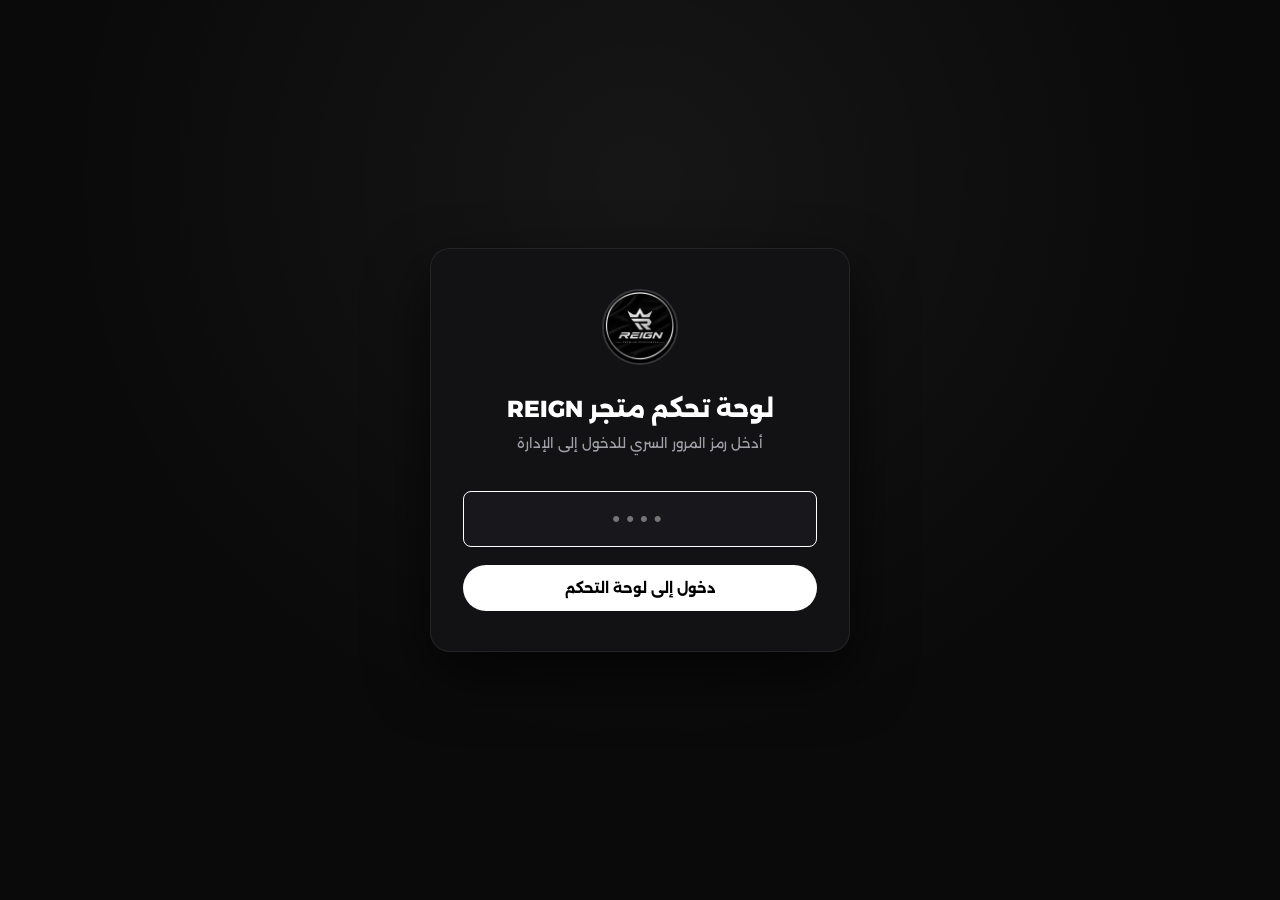
<file: admin.html>
<!DOCTYPE html>
<html lang="ar" dir="rtl">
<head>
  <meta charset="UTF-8">
  <meta name="viewport" content="width=device-width, initial-scale=1.0">
  <title>لوحة تحكم REIGN | Admin Dashboard</title>
  <link rel="icon" type="image/jpeg" href="assets/img/logo.jpg">
  <link rel="preconnect" href="https://fonts.googleapis.com">
  <link rel="preconnect" href="https://fonts.gstatic.com" crossorigin>
  <link href="https://fonts.googleapis.com/css2?family=Alexandria:wght@300;400;500;600;700;800;900&family=Outfit:wght@400;600;700;800;900&display=swap" rel="stylesheet">
  <style>
    :root {
      --bg-primary: #0a0a0b;
      --bg-secondary: #121215;
      --bg-card: #18181c;
      --bg-card-hover: #222228;
      --border-color: rgba(255, 255, 255, 0.08);
      --border-focus: rgba(255, 255, 255, 0.28);
      --text-primary: #ffffff;
      --text-secondary: #a1a1aa;
      --text-muted: #71717a;
      --accent-gold: #e6c687;
      --accent-green: #22c55e;
      --accent-red: #ef4444;
      --accent-blue: #3b82f6;
      --radius-sm: 8px;
      --radius-md: 14px;
      --radius-lg: 20px;
      --radius-full: 9999px;
      --font-ar: 'Alexandria', -apple-system, BlinkMacSystemFont, sans-serif;
      --font-en: 'Outfit', sans-serif;
    }

    * {
      box-sizing: border-box;
      margin: 0;
      padding: 0;
    }

    body {
      background: var(--bg-primary);
      color: var(--text-primary);
      font-family: var(--font-ar);
      min-height: 100vh;
      line-height: 1.5;
      -webkit-font-smoothing: antialiased;
    }

    /* PIN Gate */
    .pin-gate {
      display: flex;
      flex-direction: column;
      align-items: center;
      justify-content: center;
      min-height: 100vh;
      padding: 24px;
      background: radial-gradient(circle at 50% 20%, rgba(255, 255, 255, 0.05) 0%, transparent 60%);
    }

    .pin-box {
      background: var(--bg-secondary);
      border: 1px solid var(--border-color);
      padding: 40px 32px;
      border-radius: var(--radius-lg);
      max-width: 420px;
      width: 100%;
      text-align: center;
      box-shadow: 0 25px 60px rgba(0, 0, 0, 0.7);
    }

    .pin-logo {
      width: 76px;
      height: 76px;
      border-radius: 50%;
      border: 2px solid rgba(255, 255, 255, 0.15);
      margin-bottom: 20px;
      object-fit: cover;
    }

    .pin-input {
      width: 100%;
      background: var(--bg-card);
      border: 1px solid var(--border-color);
      color: #fff;
      padding: 14px;
      border-radius: var(--radius-sm);
      font-size: 1.4rem;
      text-align: center;
      letter-spacing: 6px;
      margin: 18px 0;
      outline: none;
      transition: border-color 0.2s;
    }

    .pin-input:focus {
      border-color: #fff;
    }

    /* Dashboard Layout */
    .dashboard-wrap {
      display: none;
      max-width: 1320px;
      margin: 0 auto;
      padding: 30px 20px 80px;
    }

    /* Top Nav */
    .dash-header {
      display: flex;
      align-items: center;
      justify-content: space-between;
      padding: 20px 24px;
      background: var(--bg-secondary);
      border: 1px solid var(--border-color);
      border-radius: var(--radius-md);
      margin-bottom: 30px;
      flex-wrap: wrap;
      gap: 16px;
    }

    .brand-id {
      display: flex;
      align-items: center;
      gap: 14px;
    }

    .brand-id img {
      width: 48px;
      height: 48px;
      border-radius: 50%;
      border: 1px solid var(--border-color);
    }

    .header-actions {
      display: flex;
      align-items: center;
      gap: 10px;
      flex-wrap: wrap;
    }

    .btn {
      display: inline-flex;
      align-items: center;
      gap: 8px;
      padding: 10px 18px;
      border-radius: var(--radius-full);
      font-size: 0.88rem;
      font-weight: 700;
      cursor: pointer;
      text-decoration: none;
      border: none;
      transition: all 0.2s;
      font-family: inherit;
    }

    .btn-white {
      background: #ffffff;
      color: #000000;
    }
    .btn-white:hover {
      background: #e4e4e7;
      transform: translateY(-1px);
    }

    .btn-dark {
      background: var(--bg-card);
      color: #ffffff;
      border: 1px solid var(--border-color);
    }
    .btn-dark:hover {
      background: var(--bg-card-hover);
      border-color: var(--border-focus);
    }

    .btn-danger {
      background: rgba(239, 68, 68, 0.15);
      color: var(--accent-red);
      border: 1px solid rgba(239, 68, 68, 0.25);
    }

    /* Stats Grid */
    .stats-grid {
      display: grid;
      grid-template-columns: repeat(auto-fit, minmax(260px, 1fr));
      gap: 20px;
      margin-bottom: 32px;
    }

    .stat-card {
      background: var(--bg-secondary);
      border: 1px solid var(--border-color);
      border-radius: var(--radius-md);
      padding: 24px;
      position: relative;
      overflow: hidden;
      display: flex;
      flex-direction: column;
      justify-content: space-between;
    }

    .stat-card::after {
      content: '';
      position: absolute;
      top: 0;
      left: 0;
      right: 0;
      height: 3px;
      background: linear-gradient(90deg, #fff, transparent);
      opacity: 0.2;
    }

    .stat-header {
      display: flex;
      align-items: center;
      justify-content: space-between;
      margin-bottom: 12px;
    }

    .stat-title {
      font-size: 0.85rem;
      color: var(--text-secondary);
      font-weight: 600;
    }

    .stat-icon {
      width: 38px;
      height: 38px;
      border-radius: var(--radius-sm);
      background: var(--bg-card);
      display: flex;
      align-items: center;
      justify-content: center;
      color: #fff;
    }

    .stat-number {
      font-family: var(--font-en), var(--font-ar);
      font-size: 2.3rem;
      font-weight: 900;
      letter-spacing: -0.02em;
      color: #fff;
      display: flex;
      align-items: baseline;
      gap: 8px;
    }

    .stat-badge {
      font-size: 0.72rem;
      font-weight: 700;
      padding: 2px 8px;
      border-radius: var(--radius-full);
      background: rgba(34, 197, 94, 0.15);
      color: var(--accent-green);
    }

    .stat-sub {
      font-size: 0.78rem;
      color: var(--text-muted);
      margin-top: 6px;
    }

    /* Section Card */
    .section-card {
      background: var(--bg-secondary);
      border: 1px solid var(--border-color);
      border-radius: var(--radius-lg);
      padding: 28px;
      margin-bottom: 30px;
    }

    .section-header {
      display: flex;
      align-items: center;
      justify-content: space-between;
      margin-bottom: 22px;
      padding-bottom: 14px;
      border-bottom: 1px solid var(--border-color);
      flex-wrap: wrap;
      gap: 14px;
    }

    .section-title {
      font-size: 1.25rem;
      font-weight: 800;
      display: flex;
      align-items: center;
      gap: 10px;
    }

    /* Products Grid in Admin */
    .admin-prods-grid {
      display: grid;
      grid-template-columns: repeat(auto-fill, minmax(320px, 1fr));
      gap: 22px;
    }

    .admin-prod-card {
      background: var(--bg-card);
      border: 1px solid var(--border-color);
      border-radius: var(--radius-md);
      overflow: hidden;
      display: flex;
      flex-direction: column;
      transition: border-color 0.2s;
    }

    .admin-prod-card:hover {
      border-color: var(--border-focus);
    }

    .admin-prod-media {
      position: relative;
      height: 200px;
      background: #111;
      overflow: hidden;
    }

    .admin-prod-img {
      width: 100%;
      height: 100%;
      object-fit: cover;
      object-position: center 30%;
    }

    .admin-prod-badge {
      position: absolute;
      top: 12px;
      right: 12px;
      background: rgba(0, 0, 0, 0.75);
      padding: 4px 10px;
      border-radius: var(--radius-full);
      font-size: 0.72rem;
      font-weight: 700;
      border: 1px solid rgba(255, 255, 255, 0.15);
    }

    .admin-prod-body {
      padding: 18px;
      flex-grow: 1;
      display: flex;
      flex-direction: column;
      gap: 12px;
    }

    .admin-prod-title {
      font-size: 1.05rem;
      font-weight: 800;
      color: #fff;
    }

    .admin-prod-price-row {
      display: flex;
      align-items: center;
      gap: 10px;
    }

    .current-price {
      font-family: var(--font-en), var(--font-ar);
      font-size: 1.3rem;
      font-weight: 800;
      color: #fff;
    }

    .old-price {
      font-family: var(--font-en), var(--font-ar);
      font-size: 0.95rem;
      color: var(--text-muted);
      text-decoration: line-through;
    }

    .discount-pill {
      font-size: 0.72rem;
      font-weight: 700;
      padding: 2px 8px;
      border-radius: var(--radius-full);
      background: rgba(239, 68, 68, 0.15);
      color: var(--accent-red);
      border: 1px solid rgba(239, 68, 68, 0.25);
    }

    .no-discount-pill {
      font-size: 0.72rem;
      font-weight: 600;
      padding: 2px 8px;
      border-radius: var(--radius-full);
      background: rgba(255, 255, 255, 0.06);
      color: var(--text-muted);
    }

    .sizes-indicator {
      display: flex;
      gap: 6px;
      align-items: center;
      font-size: 0.75rem;
      color: var(--text-secondary);
    }

    .size-tag {
      background: var(--bg-secondary);
      padding: 2px 8px;
      border-radius: var(--radius-sm);
      border: 1px solid var(--border-color);
      font-family: var(--font-en);
      font-weight: 700;
      color: #fff;
    }

    .admin-prod-footer {
      padding-top: 14px;
      margin-top: auto;
      border-top: 1px solid var(--border-color);
      display: flex;
      gap: 8px;
    }

    /* Edit Product Modal */
    .modal-overlay {
      position: fixed;
      inset: 0;
      background: rgba(0, 0, 0, 0.85);
      backdrop-filter: blur(10px);
      z-index: 1000;
      display: none;
      align-items: center;
      justify-content: center;
      padding: 20px;
    }

    .modal-overlay.active {
      display: flex;
    }

    .modal-window {
      background: var(--bg-secondary);
      border: 1px solid var(--border-color);
      border-radius: var(--radius-lg);
      max-width: 650px;
      width: 100%;
      max-height: 90vh;
      overflow-y: auto;
      padding: 28px;
      box-shadow: 0 30px 80px rgba(0, 0, 0, 0.8);
      position: relative;
    }

    .modal-header {
      display: flex;
      align-items: center;
      justify-content: space-between;
      margin-bottom: 22px;
      padding-bottom: 14px;
      border-bottom: 1px solid var(--border-color);
    }

    .modal-close {
      background: transparent;
      border: none;
      color: var(--text-secondary);
      font-size: 1.5rem;
      cursor: pointer;
      line-height: 1;
    }

    .form-grid {
      display: grid;
      grid-template-columns: 1fr 1fr;
      gap: 16px;
    }

    .form-group {
      margin-bottom: 16px;
    }

    .form-group.full {
      grid-column: 1 / -1;
    }

    .form-group label {
      display: block;
      font-size: 0.84rem;
      font-weight: 700;
      color: var(--text-secondary);
      margin-bottom: 6px;
    }

    .form-control {
      width: 100%;
      background: var(--bg-card);
      border: 1px solid var(--border-color);
      color: #ffffff;
      padding: 10px 14px;
      border-radius: var(--radius-sm);
      font-size: 0.92rem;
      font-family: inherit;
      outline: none;
      transition: border-color 0.2s;
    }

    .form-control:focus {
      border-color: #fff;
    }

    .switch-wrap {
      display: flex;
      align-items: center;
      gap: 12px;
      padding: 12px;
      background: var(--bg-card);
      border: 1px solid var(--border-color);
      border-radius: var(--radius-sm);
      cursor: pointer;
    }

    .switch-wrap input[type="checkbox"] {
      width: 20px;
      height: 20px;
      cursor: pointer;
      accent-color: #fff;
    }

    .upload-preview-box {
      display: flex;
      align-items: center;
      gap: 14px;
      background: var(--bg-card);
      padding: 10px;
      border-radius: var(--radius-sm);
      border: 1px dashed var(--border-color);
      margin-top: 6px;
    }

    .upload-preview-img {
      width: 60px;
      height: 60px;
      object-fit: cover;
      border-radius: var(--radius-sm);
      background: #000;
    }

    /* Settings Form */
    .settings-grid {
      display: grid;
      grid-template-columns: repeat(auto-fit, minmax(240px, 1fr));
      gap: 18px;
    }

    /* Toast */
    #admin-toast {
      position: fixed;
      bottom: 24px;
      left: 24px;
      background: #fff;
      color: #000;
      padding: 12px 24px;
      border-radius: var(--radius-full);
      font-size: 0.88rem;
      font-weight: 700;
      box-shadow: 0 10px 30px rgba(0, 0, 0, 0.6);
      z-index: 2000;
      display: none;
      align-items: center;
      gap: 8px;
    }

    @media (max-width: 640px) {
      .form-grid {
        grid-template-columns: 1fr;
      }
      .dash-header {
        flex-direction: column;
        align-items: flex-start;
      }
      .header-actions {
        width: 100%;
        justify-content: space-between;
      }
    }
  </style>
</head>
<body>

  <!-- 1. PIN Access Gate -->
  <div id="pin-section" class="pin-gate">
    <div class="pin-box">
      <img src="assets/img/logo.jpg" alt="REIGN" class="pin-logo">
      <h2 style="font-size: 1.45rem; font-weight: 800; margin-bottom: 6px;">لوحة تحكم متجر REIGN</h2>
      <p style="font-size: 0.84rem; color: var(--text-secondary); margin-bottom: 20px;">
        أدخل رمز المرور السري للدخول إلى الإدارة
      </p>

      <form onsubmit="handlePinSubmit(event)">
        <input type="password" id="admin-pin-input" class="pin-input" placeholder="••••" autofocus maxlength="8">
        <button type="submit" class="btn btn-white" style="width: 100%; justify-content: center; padding: 14px;">
          دخول إلى لوحة التحكم
        </button>
      </form>
      <div id="pin-error" style="color: var(--accent-red); font-size: 0.82rem; margin-top: 12px; display: none;">
        رمز المرور غير صحيح، حاول مرة أخرى!
      </div>
    </div>
  </div>

  <!-- 2. Main Admin Dashboard -->
  <div id="admin-dashboard" class="dashboard-wrap">

    <!-- Top Header -->
    <header class="dash-header">
      <div class="brand-id">
        <img src="assets/img/logo.jpg" alt="REIGN">
        <div>
          <h1 style="font-size: 1.35rem; font-weight: 800;">لوحة تحكم REIGN الرئيسية</h1>
          <span style="font-size: 0.8rem; color: var(--text-secondary);">إدارة الأسعار، الخصومات، الصور، والزوار</span>
        </div>
      </div>

      <div class="header-actions">
        <a href="index.html" target="_blank" class="btn btn-dark">
          <svg width="16" height="16" viewBox="0 0 24 24" fill="none" stroke="currentColor" stroke-width="2"><path d="M18 13v6a2 2 0 0 1-2 2H5a2 2 0 0 1-2-2V8a2 2 0 0 1 2-2h6"/><polyline points="15 3 21 3 21 9"/><line x1="10" y1="14" x2="21" y2="3"/></svg>
          معاينة المتجر
        </a>
        <button class="btn btn-danger" onclick="logoutAdmin()">خروج</button>
      </div>
    </header>

    <!-- Analytics & Stats Grid -->
    <section class="stats-grid">
      <!-- Today's Visitors (Daily auto-reset) -->
      <div class="stat-card">
        <div class="stat-header">
          <span class="stat-title">زوار اليوم (Today's Visitors)</span>
          <div class="stat-icon">
            <svg width="20" height="20" viewBox="0 0 24 24" fill="none" stroke="currentColor" stroke-width="2"><path d="M16 21v-2a4 4 0 0 0-4-4H6a4 4 0 0 0-4 4v2"/><circle cx="9" cy="7" r="4"/><polyline points="16 11 18 13 22 9"/></svg>
          </div>
        </div>
        <div class="stat-number">
          <span id="stat-today-visitors">0</span>
          <span class="stat-badge">يتجدد يومياً</span>
        </div>
        <div class="stat-sub" id="stat-today-date">تاريخ اليوم: جارِ التحميل...</div>
      </div>

      <!-- All-Time Visitors -->
      <div class="stat-card">
        <div class="stat-header">
          <span class="stat-title">إجمالي الزوار منذ الإطلاق (All-Time)</span>
          <div class="stat-icon">
            <svg width="20" height="20" viewBox="0 0 24 24" fill="none" stroke="currentColor" stroke-width="2"><circle cx="12" cy="12" r="10"/><polyline points="12 6 12 12 14 14"/></svg>
          </div>
        </div>
        <div class="stat-number">
          <span id="stat-alltime-visitors">0</span>
        </div>
        <div class="stat-sub">مجموع كل الزيارات المسجلة في السيرفر</div>
      </div>

      <!-- Active Products -->
      <div class="stat-card">
        <div class="stat-header">
          <span class="stat-title">المنتجات المعروضة للبيع</span>
          <div class="stat-icon">
            <svg width="20" height="20" viewBox="0 0 24 24" fill="none" stroke="currentColor" stroke-width="2"><path d="M6 2 3 6v14a2 2 0 0 0 2 2h14a2 2 0 0 0 2-2V6l-3-4Z"/><line x1="3" x2="21" y1="6" y2="6"/><path d="M16 10a4 4 0 0 1-8 0"/></svg>
          </div>
        </div>
        <div class="stat-number">
          <span id="stat-products-count">3</span>
        </div>
        <div class="stat-sub">بالمقاسين الموحدين (M, L و XL, XXL)</div>
      </div>
    </section>

    <!-- Products Management Section -->
    <section class="section-card">
      <div class="section-header">
        <div>
          <h2 class="section-title">
            <svg width="22" height="22" viewBox="0 0 24 24" fill="none" stroke="currentColor" stroke-width="2"><rect x="3" y="3" width="18" height="18" rx="2"/><path d="M9 3v18"/><path d="M15 9h6"/><path d="M15 15h6"/></svg>
            تعديل المنتجات المعروضة الحالية
          </h2>
          <p style="font-size: 0.82rem; color: var(--text-secondary); margin-top: 4px;">
            عدّل أسعار المنتجات، شغّل أو ألغِ الخصومات، وغيّر الصور الحالية مباشرة بدون الحاجة لحذف المنتج وإعادة إضافته.
          </p>
        </div>
        <div style="display: flex; gap: 10px; flex-wrap: wrap;">
          <button class="btn btn-dark" style="font-size: 0.82rem; border-color: rgba(255,255,255,0.2);" onclick="resetToOfficialProducts()" title="تحديث واستعادة صور وبيانات الـ 4 صور الأصلية لكل منتج من السيرفر">
            <svg width="15" height="15" viewBox="0 0 24 24" fill="none" stroke="currentColor" stroke-width="2"><polyline points="23 4 23 10 17 10"/><path d="M20.49 15a9 9 0 1 1-2.12-9.36L23 10"/></svg>
            تحديث الصور للأصلية (4 صور)
          </button>
          <button class="btn btn-dark" style="font-size: 0.82rem;" onclick="downloadProductsJson()" title="تحميل ملف products.json بالمواصفات والأسعار المحدثة">
            <svg width="15" height="15" viewBox="0 0 24 24" fill="none" stroke="currentColor" stroke-width="2"><path d="M21 15v4a2 2 0 0 1-2 2H5a2 2 0 0 1-2-2v-4"/><polyline points="7 10 12 15 17 10"/><line x1="12" y1="15" x2="12" y2="3"/></svg>
            تصدير products.json
          </button>
          <button class="btn btn-white" onclick="openNewProductModal()">
            <svg width="16" height="16" viewBox="0 0 24 24" fill="none" stroke="currentColor" stroke-width="2.5"><line x1="12" y1="5" x2="12" y2="19"/><line x1="5" y1="12" x2="19" y2="12"/></svg>
            إضافة منتج جديد
          </button>
        </div>
      </div>

      <div class="admin-prods-grid" id="admin-prods-grid">
        <!-- Rendered by JS -->
      </div>
    </section>

    <!-- Active Bundles & Pricing Tiers in Admin -->
    <section class="section-card">
      <div class="section-header">
        <h2 class="section-title">
          <svg width="22" height="22" viewBox="0 0 24 24" fill="none" stroke="currentColor" stroke-width="2"><polyline points="20 12 20 22 4 22 4 12"/><rect x="2" y="7" width="20" height="5"/><line x1="12" y1="22" x2="12" y2="7"/><path d="M12 7H7.5a2.5 2.5 0 0 1 0-5C11 2 12 7 12 7z"/><path d="M12 7h4.5a2.5 2.5 0 0 0 0-5C13 2 12 7 12 7z"/></svg>
          عروض الباندل والكميات التلقائية (Active Multi-Buy Bundles)
        </h2>
        <span style="font-size: 0.78rem; font-weight: 800; color: #22c55e; background: rgba(34,197,94,0.15); padding: 4px 10px; border-radius: 999px; border: 1px solid rgba(34,197,94,0.35);">
          مفعّلة وتلقائية في المتجر والواتساب ✓
        </span>
      </div>

      <div style="display: grid; grid-template-columns: repeat(auto-fit, minmax(280px, 1fr)); gap: 16px;">
        <div style="background: var(--bg-card); border: 1px solid var(--border-color); border-radius: var(--radius-sm); padding: 16px;">
          <div style="font-size: 0.8rem; color: #fff; font-weight: 800; margin-bottom: 4px;">باندل الثنائي (أي 2 بنطلون)</div>
          <div style="font-size: 1.4rem; font-weight: 900; color: #fff; margin-bottom: 6px;">1,500 <span style="font-size: 0.85rem; color: var(--text-muted);">ج.م (بدلاً من 1,740 ج.م)</span></div>
          <p style="font-size: 0.78rem; color: var(--text-secondary); margin: 0;">توفير 240 ج.م للعميل. يتم احتساب السعر تلقائياً عند وصول سلة العميل إلى قطعتين مشكلتين.</p>
        </div>

        <div style="background: var(--bg-card); border: 1px solid rgba(34,197,94,0.3); border-radius: var(--radius-sm); padding: 16px;">
          <div style="font-size: 0.8rem; color: #22c55e; font-weight: 800; margin-bottom: 4px;">باندل الترايو الثلاثي (أي 3 بنطلونات) 🔥</div>
          <div style="font-size: 1.4rem; font-weight: 900; color: #22c55e; margin-bottom: 6px;">2,000 <span style="font-size: 0.85rem; color: var(--text-muted);">ج.م (بدلاً من 2,610 ج.م)</span></div>
          <p style="font-size: 0.78rem; color: var(--text-secondary); margin: 0;">توفير 610 ج.م كاملة للعميل. أعلى نسبة مبيعات وأفضل قيمة مقابل سعر بالمتجر.</p>
        </div>
      </div>
    </section>

    <!-- Store Settings Section -->
    <section class="section-card">
      <div class="section-header">
        <h2 class="section-title">
          <svg width="22" height="22" viewBox="0 0 24 24" fill="none" stroke="currentColor" stroke-width="2"><path d="M12.22 2h-.44a2 2 0 0 0-2 2v.18a2 2 0 0 1-1 1.73l-.43.25a2 2 0 0 1-2 0l-.15-.08a2 2 0 0 0-2.73.73l-.22.38a2 2 0 0 0 .73 2.73l.15.1a2 2 0 0 1 1 1.72v.51a2 2 0 0 1-1 1.74l-.15.09a2 2 0 0 0-.73 2.73l.22.38a2 2 0 0 0 2.73.73l.15-.08a2 2 0 0 1 2 0l.43.25a2 2 0 0 1 1 1.73V20a2 2 0 0 0 2 2h.44a2 2 0 0 0 2-2v-.18a2 2 0 0 1 1-1.73l.43-.25a2 2 0 0 1 2 0l.15.08a2 2 0 0 0 2.73-.73l.22-.39a2 2 0 0 0-.73-2.73l-.15-.08a2 2 0 0 1-1-1.74v-.5a2 2 0 0 1 1-1.74l.15-.09a2 2 0 0 0 .73-2.73l-.22-.38a2 2 0 0 0-2.73-.73l-.15.08a2 2 0 0 1-2 0l-.43-.25a2 2 0 0 1-1-1.73V4a2 2 0 0 0-2-2z"/><circle cx="12" cy="12" r="3"/></svg>
          إعدادات الواتساب واستقبال الطلبات
        </h2>
      </div>

      <div class="settings-grid">
        <div class="form-group full">
          <label>رقم الواتساب لاستقبال الطلبات:</label>
          <input type="text" id="setting-whatsapp" class="form-control" placeholder="01277141615" style="max-width: 360px;">
        </div>
      </div>

      <div style="margin-top: 18px;">
        <button class="btn btn-white" onclick="saveStoreSettings()">
          حفظ إعدادات المتجر
        </button>
      </div>
    </section>

  </div>

  <!-- 3. Edit Product Modal -->
  <div class="modal-overlay" id="edit-prod-modal">
    <div class="modal-window">
      <div class="modal-header">
        <h3 style="font-size: 1.25rem; font-weight: 800;" id="modal-title">تعديل المنتج</h3>
        <button class="modal-close" onclick="closeEditModal()">&times;</button>
      </div>

      <form id="edit-prod-form" onsubmit="handleProductSave(event)">
        <input type="hidden" id="edit-prod-id">

        <div class="form-grid">
          <div class="form-group full">
            <label>اسم المنتج بالعربي:</label>
            <input type="text" id="edit-name-ar" class="form-control" required>
          </div>

          <div class="form-group full">
            <label>وصف مختصر / سطر فرعي:</label>
            <input type="text" id="edit-subtitle-ar" class="form-control">
          </div>

          <!-- Price & Old Price -->
          <div class="form-group">
            <label>السعر الفعلي الحالي (ج.م):</label>
            <input type="number" id="edit-price" class="form-control" required min="1" step="1">
          </div>

          <div class="form-group">
            <label>السعر القديم قبل الخصم (ج.م):</label>
            <input type="number" id="edit-old-price" class="form-control" min="1" step="1">
          </div>

          <!-- Discount Toggle -->
          <div class="form-group full">
            <label class="switch-wrap">
              <input type="checkbox" id="edit-has-discount" onchange="toggleDiscountFields()">
              <div>
                <strong style="color: #fff; font-size: 0.9rem;">تفعيل الخصم على هذا المنتج؟</strong>
                <p style="font-size: 0.78rem; color: var(--text-secondary); margin-top: 2px;">
                  عند تفعيل الخصم، يظهر السعر القديم مشطوباً مع شارة الخصم تلقائياً.
                </p>
              </div>
            </label>
          </div>

          <div class="form-group full" id="discount-badge-group">
            <label>نص بادج الخصم (اختياري، مثلاً: وفر 230 ج.م):</label>
            <input type="text" id="edit-discount-text" class="form-control" placeholder="وفر 230 ج.م">
          </div>

          <!-- Stock / Inventory Count -->
          <div class="form-group full" style="background: rgba(255, 255, 255, 0.03); padding: 14px 16px; border-radius: var(--radius-sm); border: 1px solid var(--border-color); margin-top: 4px;">
            <div style="display: flex; justify-content: space-between; align-items: center; margin-bottom: 8px;">
              <div>
                <label style="font-weight: 800; color: #fff; font-size: 0.92rem; margin-bottom: 2px; display: block;">الكمية المتوفرة في المخزن (عدد القطع):</label>
                <p style="font-size: 0.78rem; color: var(--text-secondary); margin: 0;">
                  لو حددت العدد <strong>0</strong>، المنتج هيظهر في المتجر تلقائياً <strong>نفدت الكمية (Sold Out)</strong> ومش هيقدر العميل يطلبه.
                </p>
              </div>
              <div id="stock-badge-preview" style="font-size: 0.78rem; font-weight: 800; padding: 4px 10px; border-radius: 4px; background: rgba(34, 197, 94, 0.15); color: #22c55e; border: 1px solid rgba(34,197,94,0.35);">متوفر</div>
            </div>

            <div style="display: flex; align-items: center; gap: 8px; max-width: 320px; margin-top: 10px;">
              <button type="button" class="btn btn-dark" style="padding: 6px 14px; font-weight: 800; font-size: 1.1rem;" onclick="stepStock(-1)">-</button>
              <input type="number" id="edit-stock" class="form-control" required min="0" step="1" style="text-align: center; font-weight: 800; font-size: 1.15rem; width: 90px;" oninput="updateStockPreview()">
              <button type="button" class="btn btn-dark" style="padding: 6px 14px; font-weight: 800; font-size: 1.1rem;" onclick="stepStock(1)">+</button>
              <button type="button" class="btn btn-dark" style="padding: 6px 10px; font-size: 0.78rem; color: #ef4444; border-color: rgba(239,68,68,0.4); margin-right: 6px;" onclick="setStockZero()">تعيين 0 (Sold Out)</button>
            </div>
          </div>

          <!-- Gallery Section (4 Product Photos + Extra) -->
          <div class="form-group full" style="background: rgba(255,255,255,0.02); border: 1px solid var(--border-color); border-radius: var(--radius-sm); padding: 16px; margin-top: 6px;">
            <div style="display: flex; justify-content: space-between; align-items: center; margin-bottom: 10px; flex-wrap: wrap; gap: 8px;">
              <div>
                <label style="font-weight: 800; color: #fff; font-size: 0.95rem; margin-bottom: 3px; display: block;">معرض صور المنتج (Product Images — 4 صور):</label>
                <p style="font-size: 0.78rem; color: var(--text-secondary); margin: 0;">
                  ارفع حتى 4 صور (أو أكثر) لكل منتج مباشرة من جهازك، أو اختر من الصور الجاهزة. ستظهر في كروت المتجر والمعاينة السريعة.
                </p>
              </div>
              <button type="button" class="btn btn-dark" style="font-size: 0.78rem; padding: 5px 12px;" onclick="addExtraGallerySlot()">+ إضافة صورة إضافية</button>
            </div>

            <!-- Quick Presets -->
            <div style="margin-bottom: 14px; background: var(--bg-card); padding: 8px 12px; border-radius: var(--radius-sm); display: flex; align-items: center; gap: 8px; flex-wrap: wrap; border: 1px solid var(--border-color);">
              <span style="font-size: 0.75rem; color: var(--text-muted);">⚡ تعيين صور جاهزة بسرعة:</span>
              <button type="button" class="btn btn-dark" style="padding: 3px 9px; font-size: 0.72rem;" onclick="applyPresetImages('black')">صور الأسود (4)</button>
              <button type="button" class="btn btn-dark" style="padding: 3px 9px; font-size: 0.72rem;" onclick="applyPresetImages('grey')">صور الرمادي (4)</button>
              <button type="button" class="btn btn-dark" style="padding: 3px 9px; font-size: 0.72rem;" onclick="applyPresetImages('charcoal')">صور الشاركول (4)</button>
            </div>

            <!-- Gallery Slots List -->
            <div id="gallery-slots-container" style="display: flex; flex-direction: column; gap: 10px;">
              <!-- Populated dynamically by renderGallerySlots() -->
            </div>
          </div>

          <!-- Badge -->
          <div class="form-group">
            <label>شارة المنتج (Badge):</label>
            <input type="text" id="edit-badge" class="form-control" placeholder="الأكثر طلباً / حصري">
          </div>

          <!-- Category -->
          <div class="form-group">
            <label>القسم:</label>
            <select id="edit-category" class="form-control">
              <option value="wide-leg">وايد ليج (Wide-Leg)</option>
              <option value="cargo">كارجو (Cargo)</option>
              <option value="track">تراك بانتس (Track)</option>
            </select>
          </div>

          <!-- Sizes -->
          <div class="form-group full">
            <label>المقاسات المتاحة في الكارت:</label>
            <input type="text" id="edit-sizes" class="form-control" value="M, L | XL, XXL">
            <small style="color: var(--text-muted); font-size: 0.75rem;">افصل بين المقاسات بعلامة | (الافتراضي: M, L | XL, XXL)</small>
          </div>
        </div>

        <div style="display: flex; gap: 12px; margin-top: 24px;">
          <button type="submit" class="btn btn-white" style="flex: 1; justify-content: center; padding: 12px;">
            حفظ التغييرات الآن
          </button>
          <button type="button" class="btn btn-dark" onclick="closeEditModal()">
            إلغاء
          </button>
        </div>
      </form>
    </div>
  </div>

  <!-- Toast Notification -->
  <div id="admin-toast">
    <svg width="18" height="18" viewBox="0 0 24 24" fill="none" stroke="#22c55e" stroke-width="2.5"><polyline points="20 6 9 17 4 12"/></svg>
    <span id="toast-text">تم الحفظ بنجاح</span>
  </div>

  <script>
    let productsList = [];
    let currentSettings = {};

    async function handlePinSubmit(e) {
      e.preventDefault();
      const pin = document.getElementById('admin-pin-input').value.trim();
      const hashBuffer = await crypto.subtle.digest('SHA-256', new TextEncoder().encode(pin));
      const hashHex = Array.from(new Uint8Array(hashBuffer)).map(b => b.toString(16).padStart(2, '0')).join('');
      if (hashHex === '03ac674216f3e15c761ee1a5e255f067953623c8b388b4459e13f978d7c846f4') {
        sessionStorage.setItem('reign_admin_auth', 'true');
        showDashboard();
      } else {
        document.getElementById('pin-error').style.display = 'block';
      }
    }

    function showDashboard() {
      document.getElementById('pin-section').style.display = 'none';
      document.getElementById('admin-dashboard').style.display = 'block';
      loadDashboardData();
    }

    function logoutAdmin() {
      sessionStorage.removeItem('reign_admin_auth');
      window.location.reload();
    }

    // Load All Data
    async function loadDashboardData() {
      await Promise.all([
        loadAnalytics(),
        loadProducts(),
        loadSettings()
      ]);
    }

    // Analytics (with local fallback)
    async function loadAnalytics() {
      try {
        const res = await fetch('/api/analytics');
        if (res.ok) {
          const data = await res.json();
          document.getElementById('stat-today-visitors').textContent = data.today_visitors || 0;
          document.getElementById('stat-alltime-visitors').textContent = data.all_time_visitors || 0;
          document.getElementById('stat-today-date').textContent = `تاريخ اليوم: ${data.today_date || 'اليوم'}`;
          return;
        }
      } catch (e) {}

      // Fallback to static analytics.json
      try {
        const fallback = await fetch('data/analytics.json');
        if (fallback.ok) {
          const data = await fallback.json();
          document.getElementById('stat-today-visitors').textContent = data.today_visitors ?? 0;
          document.getElementById('stat-alltime-visitors').textContent = data.all_time_visitors ?? 0;
          document.getElementById('stat-today-date').textContent = `تاريخ اليوم: ${data.today_date || 'اليوم'}`;
        }
      } catch (err) {
        document.getElementById('stat-today-visitors').textContent = '0';
        document.getElementById('stat-alltime-visitors').textContent = '0';
        document.getElementById('stat-today-date').textContent = 'تاريخ اليوم: نشط';
      }
    }

    // Products (Checks localStorage -> API -> static data/products.json)
    const CURRENT_PRODUCTS_VERSION = 'v2.2_four_photos';

    async function loadProducts() {
      const savedVersion = localStorage.getItem('reign_products_version');
      const customProds = localStorage.getItem('reign_custom_products');

      // If already on latest version and custom products exist, use it
      if (customProds && savedVersion === CURRENT_PRODUCTS_VERSION) {
        try {
          productsList = JSON.parse(customProds);
          renderProducts();
          return;
        } catch (e) {}
      }

      // Otherwise fetch fresh data/products.json
      let baseList = [];
      try {
        const res = await fetch('/api/products');
        if (res.ok) {
          baseList = await res.json();
        } else {
          const fallback = await fetch('data/products.json?v=' + Date.now());
          baseList = await fallback.json();
        }
      } catch (e) {
        try {
          const fallback = await fetch('data/products.json?v=' + Date.now());
          baseList = await fallback.json();
        } catch (err) {
          console.error('Products load error', err);
        }
      }

      // Merge existing custom stock/prices with fresh 4-photos
      if (baseList && baseList.length) {
        if (customProds) {
          try {
            const customList = JSON.parse(customProds);
            baseList = baseList.map(bp => {
              const customItem = customList.find(c => c.id === bp.id);
              if (customItem) {
                return {
                  ...bp,
                  stock: customItem.stock !== undefined ? customItem.stock : bp.stock,
                  price: customItem.price !== undefined ? customItem.price : bp.price,
                  old_price: customItem.old_price !== undefined ? customItem.old_price : bp.old_price,
                  discount: customItem.discount !== undefined ? customItem.discount : bp.discount,
                  has_discount: customItem.has_discount !== undefined ? customItem.has_discount : bp.has_discount,
                  images: (customItem.images && customItem.images.some(img => typeof img === 'string' && img.startsWith('data:'))) ? customItem.images : bp.images,
                  image: (customItem.image && typeof customItem.image === 'string' && customItem.image.startsWith('data:')) ? customItem.image : bp.image,
                  hover_image: (customItem.hover_image && typeof customItem.hover_image === 'string' && customItem.hover_image.startsWith('data:')) ? customItem.hover_image : bp.hover_image
                };
              }
              return bp;
            });
          } catch (e) {}
        }
        productsList = baseList;
        localStorage.setItem('reign_custom_products', JSON.stringify(productsList));
        localStorage.setItem('reign_products_version', CURRENT_PRODUCTS_VERSION);
      }
      renderProducts();
    }

    function resetToOfficialProducts() {
      if (confirm('هل أنت متأكد من استعادة الصور والبيانات الأصلية (4 صور لكل منتج) من السيرفر؟')) {
        localStorage.removeItem('reign_custom_products');
        localStorage.removeItem('reign_products_version');
        loadProducts();
        showToast('تمت استعادة صور وبيانات المنتجات الأصلية بنجاح!');
      }
    }

    function renderProducts() {
      document.getElementById('stat-products-count').textContent = productsList.length;
      const grid = document.getElementById('admin-prods-grid');
      if (!grid) return;

      if (!productsList || productsList.length === 0) {
        grid.innerHTML = `<div style="grid-column: 1/-1; text-align: center; padding: 40px; color: var(--text-secondary);">لا توجد منتجات محملة.</div>`;
        return;
      }

      grid.innerHTML = productsList.map(p => {
        const hasDiscount = p.has_discount !== false && p.old_price && p.price < p.old_price;
        const discountText = p.discount || (p.old_price ? `وفر ${p.old_price - p.price} ج.م` : '');
        const sizes = p.sizes || ['M, L', 'XL, XXL'];
        const stock = p.stock !== undefined ? Number(p.stock) : 50;
        const isSoldOut = stock <= 0;

        const cardImgs = (p.images && p.images.length) ? p.images : [p.image, p.hover_image].filter(Boolean);
        return `
          <div class="admin-prod-card" id="admin-card-${p.id}">
            <div class="admin-prod-media">
              <img src="${p.image || 'assets/img/placeholder.svg'}" class="admin-prod-img" alt="${p.name_ar || p.name}">
              <div style="position: absolute; bottom: 8px; right: 8px; display: flex; gap: 4px; background: rgba(0,0,0,0.7); padding: 3px 6px; border-radius: 4px; backdrop-filter: blur(4px); z-index: 2;">
                ${cardImgs.slice(0, 4).map((im, idx) => `
                  <img src="${im}" style="width: 22px; height: 22px; object-fit: cover; border-radius: 2px; border: 1px solid rgba(255,255,255,0.4);" title="صورة ${idx+1}">
                `).join('')}
                <span style="font-size: 0.7rem; color: #fff; align-self: center; margin-right: 2px; font-weight: 700;">${cardImgs.length} صور</span>
              </div>
              ${isSoldOut ? `
                <span class="admin-prod-badge" style="background: #dc2626; color: #fff;">نفدت الكمية · 0 قطع</span>
              ` : (p.badge ? `<span class="admin-prod-badge">${p.badge}</span>` : '')}
            </div>

            <div class="admin-prod-body">
              <h3 class="admin-prod-title">${p.name_ar || p.name}</h3>
              
              <div class="admin-prod-price-row">
                <span class="current-price">${p.price} ج.م</span>
                ${hasDiscount ? `<span class="old-price">${p.old_price} ج.م</span>` : ''}
                ${hasDiscount ? `<span class="discount-pill">${discountText}</span>` : `<span class="no-discount-pill">خصم غير مفعل</span>`}
              </div>

              <!-- Live Stock Counter in Admin -->
              <div class="admin-stock-row" style="margin: 8px 0 10px; display: flex; align-items: center; justify-content: space-between; padding: 7px 10px; background: rgba(255,255,255,0.03); border-radius: 6px; border: 1px solid var(--border-color);">
                <span style="font-size: 0.78rem; color: var(--text-secondary); font-weight: 700;">المخزون:</span>
                <div style="display: flex; align-items: center; gap: 8px;">
                  ${isSoldOut ? `
                    <span style="font-size: 0.75rem; font-weight: 800; color: #ef4444; background: rgba(239, 68, 68, 0.14); padding: 3px 8px; border-radius: 4px; border: 1px solid rgba(239,68,68,0.35);">
                      ⚠️ 0 قطع (Sold Out)
                    </span>
                  ` : `
                    <span style="font-size: 0.75rem; font-weight: 800; color: #22c55e; background: rgba(34, 197, 94, 0.14); padding: 3px 8px; border-radius: 4px; border: 1px solid rgba(34,197,94,0.35);">
                      ✓ ${stock} قطعة متوفرة
                    </span>
                  `}
                  
                  <div style="display: flex; gap: 4px;">
                    <button type="button" class="btn btn-dark" style="padding: 2px 7px; font-size: 0.8rem; font-weight: 800;" onclick="quickUpdateStock('${p.id}', -1)" title="إنقاص قطعة واحدة">-</button>
                    <button type="button" class="btn btn-dark" style="padding: 2px 7px; font-size: 0.8rem; font-weight: 800;" onclick="quickUpdateStock('${p.id}', 1)" title="زيادة قطعة واحدة">+</button>
                    <button type="button" class="btn btn-dark" style="padding: 2px 7px; font-size: 0.72rem; color: #ef4444; border-color: rgba(239,68,68,0.3);" onclick="quickSetSoldOut('${p.id}')" title="تصفير المخزون ليصبح Sold Out فوراً">0</button>
                  </div>
                </div>
              </div>

              <div class="sizes-indicator">
                <span>المقاسات:</span>
                ${sizes.map(s => `<span class="size-tag">${s}</span>`).join('')}
              </div>

              <div class="admin-prod-footer">
                <button class="btn btn-white" style="flex: 1; justify-content: center; font-size: 0.85rem; font-weight: 700;" onclick="openEditModal('${p.id}')">
                  <svg width="15" height="15" viewBox="0 0 24 24" fill="none" stroke="currentColor" stroke-width="2"><path d="M11 4H4a2 2 0 0 0-2 2v14a2 2 0 0 0 2 2h14a2 2 0 0 0 2-2v-7"/><path d="M18.5 2.5a2.121 2.121 0 0 1 3 3L12 15l-4 1 1-4 9.5-9.5z"/></svg>
                  تعديل المنتج والأسعار
                </button>
              </div>
            </div>
          </div>
        `;
      }).join('');
    }

    // Export products.json
    function downloadProductsJson() {
      const dataStr = "data:text/json;charset=utf-8," + encodeURIComponent(JSON.stringify(productsList, null, 2));
      const dlAnchor = document.createElement('a');
      dlAnchor.setAttribute("href", dataStr);
      dlAnchor.setAttribute("download", "products.json");
      document.body.appendChild(dlAnchor);
      dlAnchor.click();
      dlAnchor.remove();
      showToast('تم تحميل ملف products.json المحدث بنجاح!');
    }

    // Settings (with local fallback)
    async function loadSettings() {
      const customSettings = localStorage.getItem('reign_custom_settings');
      if (customSettings) {
        try {
          currentSettings = JSON.parse(customSettings);
          document.getElementById('setting-whatsapp').value = currentSettings.whatsapp || '01277141615';
          return;
        } catch (e) {}
      }

      try {
        const res = await fetch('/api/settings');
        if (res.ok) {
          currentSettings = await res.json();
          document.getElementById('setting-whatsapp').value = currentSettings.whatsapp || '01277141615';
          return;
        }
      } catch (e) {}

      try {
        const fallback = await fetch('data/settings.json');
        if (fallback.ok) {
          currentSettings = await fallback.json();
          document.getElementById('setting-whatsapp').value = currentSettings.whatsapp || '01277141615';
        }
      } catch (err) {
        document.getElementById('setting-whatsapp').value = '01277141615';
      }
    }

    async function saveStoreSettings() {
      currentSettings.whatsapp = document.getElementById('setting-whatsapp').value.trim() || '01277141615';
      localStorage.setItem('reign_custom_settings', JSON.stringify(currentSettings));

      try {
        await fetch('/api/settings', {
          method: 'POST',
          headers: { 'Content-Type': 'application/json' },
          body: JSON.stringify(currentSettings)
        });
      } catch (e) {}

      showToast('تم حفظ إعدادات المتجر ورقم الواتساب بنجاح!');
    }


    // Stock & Inventory Management Helpers
    function updateStockPreview() {
      const input = document.getElementById('edit-stock');
      const preview = document.getElementById('stock-badge-preview');
      if (!input || !preview) return;
      const val = parseInt(input.value, 10);
      if (isNaN(val) || val <= 0) {
        preview.textContent = 'نفدت الكمية (Sold Out)';
        preview.style.background = 'rgba(239, 68, 68, 0.15)';
        preview.style.color = '#ef4444';
        preview.style.border = '1px solid rgba(239, 68, 68, 0.35)';
      } else if (val <= 5) {
        preview.textContent = `مخزون منخفض (${val} قطع)`;
        preview.style.background = 'rgba(245, 158, 11, 0.15)';
        preview.style.color = '#f59e0b';
        preview.style.border = '1px solid rgba(245, 158, 11, 0.35)';
      } else {
        preview.textContent = `متوفر (${val} قطعة)`;
        preview.style.background = 'rgba(34, 197, 94, 0.15)';
        preview.style.color = '#22c55e';
        preview.style.border = '1px solid rgba(34, 197, 94, 0.35)';
      }
    }

    function stepStock(delta) {
      const input = document.getElementById('edit-stock');
      if (!input) return;
      const cur = parseInt(input.value, 10) || 0;
      input.value = Math.max(0, cur + delta);
      updateStockPreview();
    }

    function setStockZero() {
      const input = document.getElementById('edit-stock');
      if (!input) return;
      input.value = 0;
      updateStockPreview();
    }

    window.quickUpdateStock = function(pid, delta) {
      const p = productsList.find(item => item.id === pid);
      if (!p) return;
      const current = (p.stock !== undefined) ? Number(p.stock) : 50;
      const next = Math.max(0, current + delta);
      p.stock = next;
      p.is_sold_out = (next === 0);
      localStorage.setItem('reign_custom_products', JSON.stringify(productsList));
      renderProducts();
      showToast(next === 0 ? `تم تصفير مخزون "${p.name_ar || p.name}" وأصبح نفدت الكمية (Sold Out)!` : `تم تحديث مخزون "${p.name_ar || p.name}": ${next} قطعة`);
    };

    window.quickSetSoldOut = function(pid) {
      const p = productsList.find(item => item.id === pid);
      if (!p) return;
      p.stock = 0;
      p.is_sold_out = true;
      localStorage.setItem('reign_custom_products', JSON.stringify(productsList));
      renderProducts();
      showToast(`تم تعيين "${p.name_ar || p.name}" إلى نفدت الكمية (Sold Out)!`);
    };

    // Edit Product Modal Handling
    function openEditModal(pid) {
      const p = productsList.find(item => item.id === pid);
      if (!p) return;

      document.getElementById('modal-title').textContent = `تعديل: ${p.name_ar || p.name}`;
      document.getElementById('edit-prod-id').value = p.id;
      document.getElementById('edit-name-ar').value = p.name_ar || p.name;
      document.getElementById('edit-subtitle-ar').value = p.subtitle_ar || p.subtitle || '';
      document.getElementById('edit-price').value = p.price;
      document.getElementById('edit-old-price').value = p.old_price || '';
      
      const hasDiscount = p.has_discount !== false && p.old_price && p.price < p.old_price;
      document.getElementById('edit-has-discount').checked = hasDiscount;
      document.getElementById('edit-discount-text').value = p.discount || '';

      // Populate 4 Gallery Images
      const pImages = (p.images && p.images.length) ? p.images : [p.image, p.hover_image].filter(Boolean);
      setGalleryImages(pImages);

      document.getElementById('edit-badge').value = p.badge || '';
      document.getElementById('edit-category').value = p.category || 'wide-leg';
      document.getElementById('edit-sizes').value = (p.sizes || ['M, L', 'XL, XXL']).join(' | ');

      const currentStock = (p.stock !== undefined) ? Number(p.stock) : 50;
      document.getElementById('edit-stock').value = currentStock;
      updateStockPreview();

      toggleDiscountFields();
      document.getElementById('edit-prod-modal').classList.add('active');
    }

    function openNewProductModal() {
      document.getElementById('modal-title').textContent = 'إضافة منتج جديد';
      document.getElementById('edit-prod-id').value = '';
      document.getElementById('edit-name-ar').value = '';
      document.getElementById('edit-subtitle-ar').value = '';
      document.getElementById('edit-price').value = 870;
      document.getElementById('edit-old-price').value = 1100;
      document.getElementById('edit-has-discount').checked = true;
      document.getElementById('edit-discount-text').value = 'وفر 230 ج.م';
      // Populate default 4 images for new product
      setGalleryImages([
        'assets/img/products/black_1_model.jpg',
        'assets/img/products/black_2_front.jpg',
        'assets/img/products/black_3_detail.jpg',
        'assets/img/products/black_4_side.png'
      ]);
      document.getElementById('edit-badge').value = 'جديد';
      document.getElementById('edit-category').value = 'wide-leg';
      document.getElementById('edit-sizes').value = 'M, L | XL, XXL';
      document.getElementById('edit-stock').value = 50;
      updateStockPreview();

      toggleDiscountFields();
      document.getElementById('edit-prod-modal').classList.add('active');
    }

    function closeEditModal() {
      document.getElementById('edit-prod-modal').classList.remove('active');
    }

    function toggleDiscountFields() {
      const isChecked = document.getElementById('edit-has-discount').checked;
      const discountGroup = document.getElementById('discount-badge-group');
      if (isChecked) {
        discountGroup.style.display = 'block';
      } else {
        discountGroup.style.display = 'none';
      }
    }

    // Save Product In-Place (Updates productsList + localStorage + API)
    async function handleProductSave(e) {
      e.preventDefault();
      const pid = document.getElementById('edit-prod-id').value;
      const isNew = !pid;

      const price = Number(document.getElementById('edit-price').value);
      const oldPrice = Number(document.getElementById('edit-old-price').value) || null;
      const stock = Math.max(0, parseInt(document.getElementById('edit-stock').value, 10) || 0);
      const hasDiscount = document.getElementById('edit-has-discount').checked;
      let discountText = document.getElementById('edit-discount-text').value.trim();

      if (hasDiscount && !discountText && oldPrice && oldPrice > price) {
        discountText = `وفر ${oldPrice - price} ج.م`;
      }

      const sizesRaw = document.getElementById('edit-sizes').value;
      const sizes = sizesRaw.split('|').map(s => s.trim()).filter(Boolean);

      // Collect all images from gallery slots
      const galleryImgs = [];
      document.querySelectorAll('.gallery-slot-input').forEach(inp => {
        const v = inp.value.trim();
        if (v) galleryImgs.push(v);
      });

      const imgMain = galleryImgs[0] || 'assets/img/placeholder.svg';
      const imgHover = galleryImgs[1] || imgMain;

      const productObj = {
        id: pid || `reign-${Date.now()}`,
        name_ar: document.getElementById('edit-name-ar').value.trim(),
        name: document.getElementById('edit-name-ar').value.trim(),
        subtitle_ar: document.getElementById('edit-subtitle-ar').value.trim(),
        subtitle: document.getElementById('edit-subtitle-ar').value.trim(),
        price: price,
        old_price: oldPrice,
        stock: stock,
        is_sold_out: (stock === 0),
        has_discount: hasDiscount,
        discount: hasDiscount ? discountText : null,
        image: imgMain,
        hover_image: imgHover,
        images: galleryImgs.length ? galleryImgs : [imgMain, imgHover],
        badge: document.getElementById('edit-badge').value.trim(),
        category: document.getElementById('edit-category').value,
        sizes: sizes.length ? sizes : ['M, L', 'XL, XXL']
      };

      if (isNew) {
        productsList.push(productObj);
      } else {
        const idx = productsList.findIndex(item => item.id === pid);
        if (idx !== -1) {
          productsList[idx] = productObj;
        } else {
          productsList.push(productObj);
        }
      }

      // Persist to localStorage so both Admin and Storefront reflect immediately
      localStorage.setItem('reign_custom_products', JSON.stringify(productsList));

      // Also try API if running on local server
      try {
        const endpoint = isNew ? '/api/products' : '/api/products/edit';
        await fetch(endpoint, {
          method: 'POST',
          headers: { 'Content-Type': 'application/json' },
          body: JSON.stringify(productObj)
        });
      } catch (err) {}

      // Re-render admin UI
      renderProducts();
      closeEditModal();
      showToast(isNew ? 'تمت إضافة المنتج وحفظه بنجاح!' : 'تم تعديل المنتج والأسعار وتحديثها فوراً على المتجر!');
    }

    // ============================================================
    // Gallery & Image Upload Management System (4 Photos + Extra)
    // ============================================================
    let currentGalleryImages = [];

    function setGalleryImages(imgs) {
      currentGalleryImages = Array.isArray(imgs) ? [...imgs] : [];
      while (currentGalleryImages.length < 4) {
        currentGalleryImages.push('');
      }
      renderGallerySlots();
    }

    function renderGallerySlots() {
      const container = document.getElementById('gallery-slots-container');
      if (!container) return;

      const slotLabels = [
        'الصورة 1 (الأساسية على الموديل - Main)',
        'الصورة 2 (مفرود Flat-Lay / عند تمرير الماوس Hover)',
        'الصورة 3 (تفاصيل الخامة والتطريز Detail)',
        'الصورة 4 (زاوية جانبية أو مطوي Side View)'
      ];

      container.innerHTML = currentGalleryImages.map((src, i) => {
        const label = slotLabels[i] || `صورة إضافية رقم ${i + 1}`;
        return `
          <div class="gallery-slot-box" style="background: var(--bg-card); border: 1px solid var(--border-color); border-radius: var(--radius-sm); padding: 10px 12px; display: flex; align-items: center; gap: 12px;">
            <img id="slot-preview-${i}" src="${src || 'assets/img/placeholder.svg'}" class="upload-preview-img" style="width: 54px; height: 54px; object-fit: cover; border-radius: 4px; border: 1px solid var(--border-color); background: #111;" alt="صورة ${i+1}">
            
            <div style="flex-grow: 1; min-width: 0;">
              <div style="display: flex; justify-content: space-between; align-items: center; margin-bottom: 4px;">
                <span style="font-size: 0.78rem; font-weight: 700; color: #fff;">${label}</span>
                ${i >= 4 ? `<button type="button" onclick="removeGallerySlot(${i})" style="background:none; border:none; color:#ef4444; font-size:0.75rem; cursor:pointer;">حذف</button>` : ''}
              </div>
              <div style="display: flex; gap: 8px;">
                <input type="text" id="gallery-slot-${i}" class="form-control gallery-slot-input" style="font-size: 0.8rem; padding: 6px 10px;" value="${src || ''}" placeholder="assets/img/products/... أو رابط صورة أو صورة مرفوعة" oninput="updateSlotPreview(${i})">
                <label class="btn btn-dark" style="cursor: pointer; padding: 6px 12px; font-size: 0.78rem; white-space: nowrap; margin: 0; display: flex; align-items: center; gap: 4px;">
                  📁 رفع
                  <input type="file" accept="image/*" style="display:none;" onchange="handleDeviceImageUpload(this, ${i})">
                </label>
                <button type="button" class="btn btn-dark" style="padding: 6px 8px; font-size: 0.75rem; color: #a1a1aa;" onclick="clearGallerySlot(${i})" title="مسح">✕</button>
              </div>
            </div>
          </div>
        `;
      }).join('');
    }

    function updateSlotPreview(i) {
      const input = document.getElementById(`gallery-slot-${i}`);
      const preview = document.getElementById(`slot-preview-${i}`);
      if (input && preview) {
        preview.src = input.value.trim() || 'assets/img/placeholder.svg';
        currentGalleryImages[i] = input.value.trim();
      }
    }

    function clearGallerySlot(i) {
      const input = document.getElementById(`gallery-slot-${i}`);
      const preview = document.getElementById(`slot-preview-${i}`);
      if (input) input.value = '';
      if (preview) preview.src = 'assets/img/placeholder.svg';
      currentGalleryImages[i] = '';
    }

    function addExtraGallerySlot() {
      currentGalleryImages.push('');
      renderGallerySlots();
    }

    function removeGallerySlot(i) {
      currentGalleryImages.splice(i, 1);
      renderGallerySlots();
    }

    function applyPresetImages(color) {
      let presets = [];
      if (color === 'black') {
        presets = [
          'assets/img/products/black_1_model.jpg',
          'assets/img/products/black_2_front.jpg',
          'assets/img/products/black_3_detail.jpg',
          'assets/img/products/black_4_side.png'
        ];
      } else if (color === 'grey') {
        presets = [
          'assets/img/products/grey_1_model.jpg',
          'assets/img/products/grey_2_front.jpg',
          'assets/img/products/grey_3_detail.jpg',
          'assets/img/products/grey_4_side.jpg'
        ];
      } else if (color === 'charcoal') {
        presets = [
          'assets/img/products/charcoal_1_model.jpg',
          'assets/img/products/charcoal_2_front.jpg',
          'assets/img/products/charcoal_3_detail.jpg',
          'assets/img/products/charcoal_4_side.jpg'
        ];
      }
      setGalleryImages(presets);
      showToast(`تم تعيين الـ 4 صور الجاهزة للون ${color}!`);
    }

    // High-performance client-side image optimizer & uploader
    // Works 100% offline and on static Cloudflare Pages with zero server dependencies
    function handleDeviceImageUpload(fileInput, slotIndex) {
      const file = fileInput.files[0];
      if (!file) return;

      const reader = new FileReader();
      reader.onload = function(e) {
        const rawData = e.target.result;
        
        // Client-side canvas compression to 1080px max dimension, quality 0.84 (~60KB)
        const img = new Image();
        img.onload = function() {
          let width = img.width;
          let height = img.height;
          const maxDim = 1080;
          if (width > maxDim || height > maxDim) {
            if (width > height) {
              height = Math.round((height * maxDim) / width);
              width = maxDim;
            } else {
              width = Math.round((width * maxDim) / height);
              height = maxDim;
            }
          }

          const canvas = document.createElement('canvas');
          canvas.width = width;
          canvas.height = height;
          const ctx = canvas.getContext('2d');
          ctx.drawImage(img, 0, 0, width, height);

          const optimizedDataUrl = canvas.toDataURL('image/jpeg', 0.84);

          const input = document.getElementById(`gallery-slot-${slotIndex}`);
          const preview = document.getElementById(`slot-preview-${slotIndex}`);
          if (input) input.value = optimizedDataUrl;
          if (preview) preview.src = optimizedDataUrl;
          currentGalleryImages[slotIndex] = optimizedDataUrl;

          // Also attempt background save if local server is active
          try {
            fetch('/api/upload', {
              method: 'POST',
              headers: { 'Content-Type': 'application/json' },
              body: JSON.stringify({
                filename: file.name.replace(/\.[^/.]+$/, "") + ".jpg",
                data: optimizedDataUrl
              })
            }).then(r => r.json()).then(json => {
              if (json && json.ok && json.url) {
                if (input) input.value = json.url;
                if (preview) preview.src = json.url;
                currentGalleryImages[slotIndex] = json.url;
              }
            }).catch(() => {});
          } catch (err) {}

          showToast(`تم رفع وضبط الصورة رقم ${slotIndex + 1} بنجاح!`);
        };
        img.src = rawData;
      };
      reader.readAsDataURL(file);
    }

    function showToast(text) {
      const toast = document.getElementById('admin-toast');
      document.getElementById('toast-text').textContent = text;
      toast.style.display = 'flex';
      setTimeout(() => {
        toast.style.display = 'none';
      }, 3500);
    }

    // Auto-check auth on load
    if (sessionStorage.getItem('reign_admin_auth') === 'true') {
      showDashboard();
    }
  </script>
</body>
</html>
</file>
